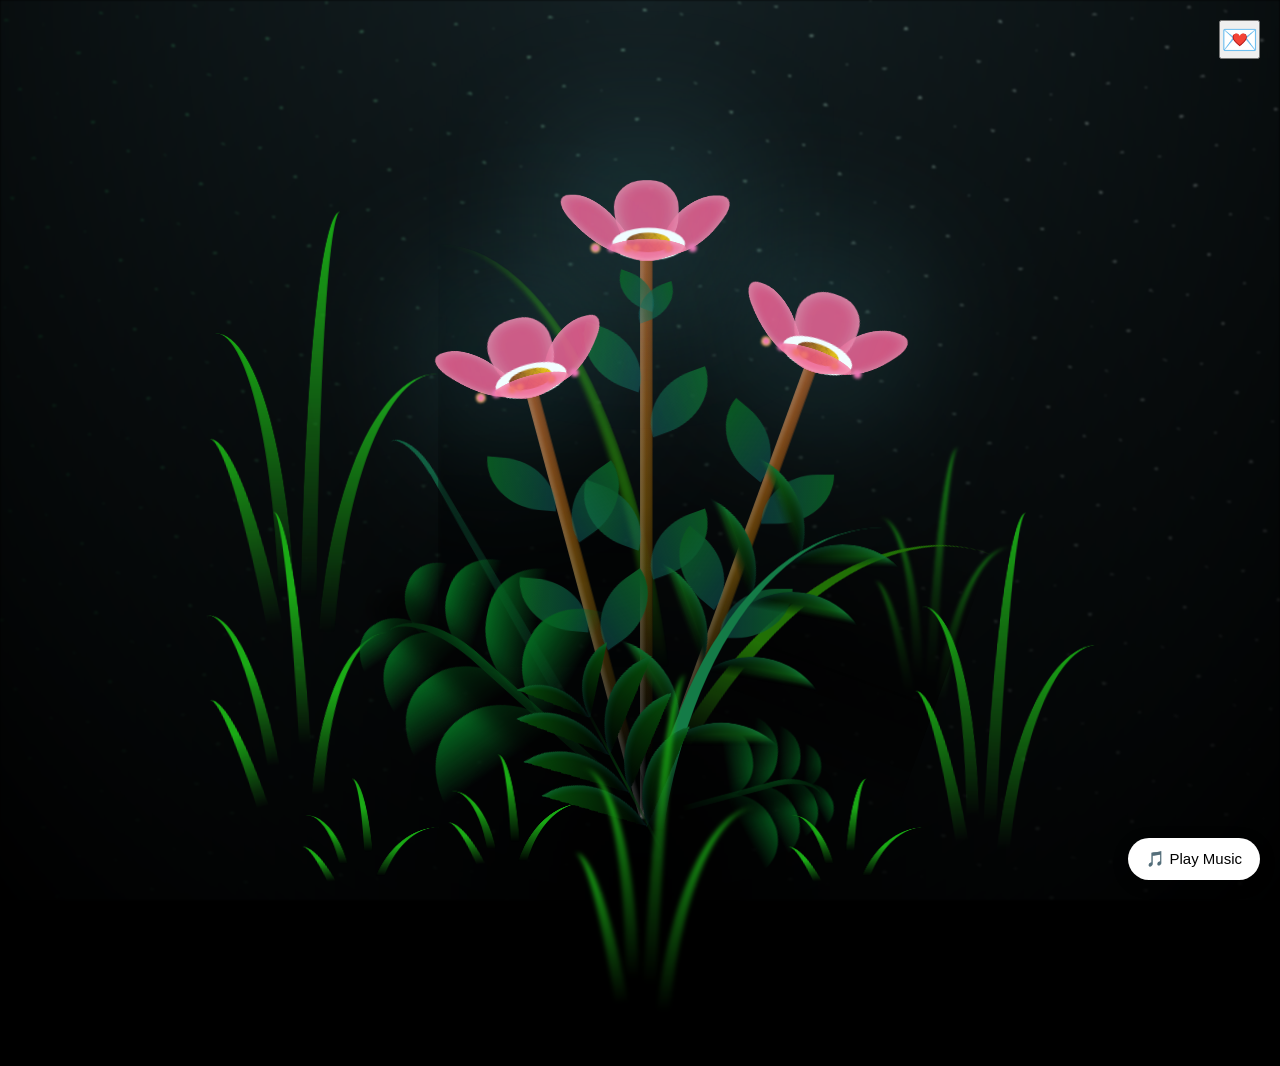
<file: index.html>
<!DOCTYPE html>
<html lang="en">

<head>
    <meta charset="UTF-8">
    <meta http-equiv="X-UA-Compatible" content="IE=edge">
    <meta name="viewport" content="width=device-width, initial-scale=1.0">

    <link rel="stylesheet" href="main.css">
    <link rel="icon" href="img/flowers.png" type="image/x-icon">

    <title>ILYSB 💙</title>

<style>
/* ================= SURAT ================= */
.letter-overlay {
    position: fixed;
    inset: 0;
    z-index: 99998;
    display: flex;
    justify-content: center;
    align-items: center;
    padding: 20px;
    background: rgba(5, 5, 20, 0.78);
    backdrop-filter: blur(8px);
    opacity: 0;
    visibility: hidden;
    transition: opacity .35s ease, visibility .35s ease;
}

.letter-overlay.show {
    opacity: 1;
    visibility: visible;
}

.letter-card {
    position: relative;
    box-sizing: border-box;
    width: min(600px, 100%);
    max-height: 88vh;
    padding: 30px;
    overflow-y: auto;
    border-radius: 25px;
    background: rgba(20, 20, 45, .97);
    color: white;
    box-shadow: 0 0 40px rgba(0,0,0,.55);
    transform: translateY(30px) scale(.96);
    transition: transform .35s ease;
}

.letter-overlay.show .letter-card {
    transform: translateY(0) scale(1);
}

.letter-card h2 {
    margin: 0 35px 22px;
    text-align: center;
    font-size: 25px;
}

.letter-card .surat {
    margin: 0;
    font-size: 16px;
    line-height: 1.8;
    text-align: left;
    white-space: pre-line;
    color: rgba(255,255,255,.92);
}

.letter-card .surat strong {
    display: block;
    margin-top: 15px;
    text-align: center;
    font-size: 21px;
}

.letter-card textarea {
    box-sizing: border-box;
    width: 100%;
    min-height: 110px;
    margin-top: 25px;
    padding: 14px;
    border: 1px solid rgba(255,255,255,.15);
    border-radius: 15px;
    outline: none;
    resize: vertical;
    background: rgba(255,255,255,.08);
    color: white;
    font-family: inherit;
    font-size: 14px;
}

.letter-card textarea::placeholder {
    color: rgba(255,255,255,.55);
}

.close-letter {
    position: absolute;
    top: 14px;
    right: 14px;
    width: 36px;
    height: 36px;
    border: 0;
    border-radius: 50%;
    background: rgba(255,255,255,.10);
    color: white;
    cursor: pointer;
    font-size: 17px;
}

.send-button {
    width: 100%;
    margin-top: 12px;
    padding: 12px;
    border: 0;
    border-radius: 15px;
    background: #4f46e5;
    color: white;
    font-size: 15px;
    font-weight: 600;
    cursor: pointer;
}

@media (max-width: 600px) {
    .letter-overlay { padding: 12px; }
    .letter-card {
        max-height: 90vh;
        padding: 25px 20px;
        border-radius: 20px;
    }
    .letter-card h2 { font-size: 21px; }
    .letter-card .surat {
        font-size: 14px;
        line-height: 1.75;
    }
    .letter-card .surat strong { font-size: 18px; }
}
</style>

</head>

<body class="container">

    <!-- Tombol surat -->
    <a href="surat.html" class="icon-surat">💌</a>

    <!-- MUSIK LANY - ILYSB -->
    <audio id="bgMusic" preload="auto" loop>
        <source src="LANY%20-%20ILYSB.mp3" type="audio/mpeg">
    </audio>

    <!-- Tombol musik -->
    <button id="musicButton" type="button"
        style="position:fixed;right:20px;bottom:20px;z-index:99999;
               padding:12px 18px;border:0;border-radius:25px;
               cursor:pointer;font-size:15px;background:white;
               box-shadow:0 4px 15px rgba(0,0,0,.25);">
        🎵 Play Music
    </button>

    <!-- Tombol surat -->
    <button class="icon-surat" id="openLetter" type="button">💌</button>

    <!-- Surat muncul di halaman yang sama, sehingga musik tidak berhenti -->
    <div class="letter-overlay" id="letterOverlay">
        <div class="letter-card">
            <button class="close-letter" id="closeLetter" type="button">✕</button>

            <h2>HALOO SAYANGG</h2>

            <div class="surat">
Ini apa yaaa, surat cinta? ah engga ntar kamu katain lebay
Sayanggg tau gaa? aku suka banget sama kamuuu, lebih dari yang kamu tauuu.
Aku suka banget sama pemikiran kamuu, kalo denger kamu cerita tuh rasanya seneng,
kagum, bangga bangett. Perasaan ini datang dari situ, aku suka banget sama kamu sayanggggg
sayang banget aku jatuh cinta dor dor dorrr.

Sayangg aku udah ceritain kekuranganku ke kamu,
aku udah jujur soal diriku, aku cukup sadar diri dengan kondisiku,
aku tau aku banyak kurang dan banyak gabisanya,
aku cuma anak muda yang baru belajar hidup sendiri, tapiiiii.

Tapi rasanya bodoh kalo aku ga bilang ini,
aku sayang sama kamu, aku suka sama kamu,
aku mau kamu sama aku, aku mau jalanin hari hariku yg ada kamunya,
aku mau berbagi cerita ke kamu, mau jadi pendengar ceritamu,
jadi tempat kamu ngeluh, aku mau kamu sayanggggg.

<strong>ayo pacaran!!!</strong>
            </div>

            <textarea id="balasan" placeholder="Balas di sini..."></textarea>

            <button class="send-button" id="sendButton" type="button">
                Kirim 💌
            </button>
        </div>
    </div>

    <div class="night"></div>

    <div class="flowers">

        <!-- FLOWER 1 -->
        <div class="flower flower--1">
            <div class="flower__leafs flower__leafs--1">

                <div class="flower__leaf flower__leaf--1"></div>
                <div class="flower__leaf flower__leaf--2"></div>
                <div class="flower__leaf flower__leaf--3"></div>
                <div class="flower__leaf flower__leaf--4"></div>

                <div class="flower__white-circle"></div>

                <div class="flower__light flower__light--1"></div>
                <div class="flower__light flower__light--2"></div>
                <div class="flower__light flower__light--3"></div>
                <div class="flower__light flower__light--4"></div>
                <div class="flower__light flower__light--5"></div>
                <div class="flower__light flower__light--6"></div>
                <div class="flower__light flower__light--7"></div>
                <div class="flower__light flower__light--8"></div>

            </div>

            <div class="flower__line">
                <div class="flower__line__leaf flower__line__leaf--1"></div>
                <div class="flower__line__leaf flower__line__leaf--2"></div>
                <div class="flower__line__leaf flower__line__leaf--3"></div>
                <div class="flower__line__leaf flower__line__leaf--4"></div>
                <div class="flower__line__leaf flower__line__leaf--5"></div>
                <div class="flower__line__leaf flower__line__leaf--6"></div>
            </div>
        </div>

        <!-- FLOWER 2 -->
        <div class="flower flower--2">
            <div class="flower__leafs flower__leafs--2">

                <div class="flower__leaf flower__leaf--1"></div>
                <div class="flower__leaf flower__leaf--2"></div>
                <div class="flower__leaf flower__leaf--3"></div>
                <div class="flower__leaf flower__leaf--4"></div>

                <div class="flower__white-circle"></div>

                <div class="flower__light flower__light--1"></div>
                <div class="flower__light flower__light--2"></div>
                <div class="flower__light flower__light--3"></div>
                <div class="flower__light flower__light--4"></div>
                <div class="flower__light flower__light--5"></div>
                <div class="flower__light flower__light--6"></div>
                <div class="flower__light flower__light--7"></div>
                <div class="flower__light flower__light--8"></div>

            </div>

            <div class="flower__line">
                <div class="flower__line__leaf flower__line__leaf--1"></div>
                <div class="flower__line__leaf flower__line__leaf--2"></div>
                <div class="flower__line__leaf flower__line__leaf--3"></div>
                <div class="flower__line__leaf flower__line__leaf--4"></div>
            </div>
        </div>

        <!-- FLOWER 3 -->
        <div class="flower flower--3">
            <div class="flower__leafs flower__leafs--3">

                <div class="flower__leaf flower__leaf--1"></div>
                <div class="flower__leaf flower__leaf--2"></div>
                <div class="flower__leaf flower__leaf--3"></div>
                <div class="flower__leaf flower__leaf--4"></div>

                <div class="flower__white-circle"></div>

                <div class="flower__light flower__light--1"></div>
                <div class="flower__light flower__light--2"></div>
                <div class="flower__light flower__light--3"></div>
                <div class="flower__light flower__light--4"></div>
                <div class="flower__light flower__light--5"></div>
                <div class="flower__light flower__light--6"></div>
                <div class="flower__light flower__light--7"></div>
                <div class="flower__light flower__light--8"></div>

            </div>

            <div class="flower__line">
                <div class="flower__line__leaf flower__line__leaf--1"></div>
                <div class="flower__line__leaf flower__line__leaf--2"></div>
                <div class="flower__line__leaf flower__line__leaf--3"></div>
                <div class="flower__line__leaf flower__line__leaf--4"></div>
            </div>
        </div>

        <!-- EFEK TUMBUH -->
        <div class="grow-ans" style="--d:1.2s">
            <div class="flower__g-long">
                <div class="flower__g-long__top"></div>
                <div class="flower__g-long__bottom"></div>
            </div>
        </div>

        <div class="growing-grass">
            <div class="flower__grass flower__grass--1">
                <div class="flower__grass--top"></div>
                <div class="flower__grass--bottom"></div>

                <div class="flower__grass__leaf flower__grass__leaf--1"></div>
                <div class="flower__grass__leaf flower__grass__leaf--2"></div>
                <div class="flower__grass__leaf flower__grass__leaf--3"></div>
                <div class="flower__grass__leaf flower__grass__leaf--4"></div>
                <div class="flower__grass__leaf flower__grass__leaf--5"></div>
                <div class="flower__grass__leaf flower__grass__leaf--6"></div>
                <div class="flower__grass__leaf flower__grass__leaf--7"></div>
                <div class="flower__grass__leaf flower__grass__leaf--8"></div>

                <div class="flower__grass__overlay"></div>
            </div>
        </div>

        <div class="growing-grass">
            <div class="flower__grass flower__grass--2">
                <div class="flower__grass--top"></div>
                <div class="flower__grass--bottom"></div>

                <div class="flower__grass__leaf flower__grass__leaf--1"></div>
                <div class="flower__grass__leaf flower__grass__leaf--2"></div>
                <div class="flower__grass__leaf flower__grass__leaf--3"></div>
                <div class="flower__grass__leaf flower__grass__leaf--4"></div>
                <div class="flower__grass__leaf flower__grass__leaf--5"></div>
                <div class="flower__grass__leaf flower__grass__leaf--6"></div>
                <div class="flower__grass__leaf flower__grass__leaf--7"></div>
                <div class="flower__grass__leaf flower__grass__leaf--8"></div>

                <div class="flower__grass__overlay"></div>
            </div>
        </div>

        <div class="grow-ans" style="--d:2.4s">
            <div class="flower__g-right flower__g-right--1">
                <div class="leaf"></div>
            </div>
        </div>

        <div class="grow-ans" style="--d:2.8s">
            <div class="flower__g-right flower__g-right--2">
                <div class="leaf"></div>
            </div>
        </div>

        <div class="grow-ans" style="--d:2.8s">
            <div class="flower__g-front">

                <div class="flower__g-front__leaf-wrapper flower__g-front__leaf-wrapper--1">
                    <div class="flower__g-front__leaf"></div>
                </div>

                <div class="flower__g-front__leaf-wrapper flower__g-front__leaf-wrapper--2">
                    <div class="flower__g-front__leaf"></div>
                </div>

                <div class="flower__g-front__leaf-wrapper flower__g-front__leaf-wrapper--3">
                    <div class="flower__g-front__leaf"></div>
                </div>

                <div class="flower__g-front__leaf-wrapper flower__g-front__leaf-wrapper--4">
                    <div class="flower__g-front__leaf"></div>
                </div>

                <div class="flower__g-front__leaf-wrapper flower__g-front__leaf-wrapper--5">
                    <div class="flower__g-front__leaf"></div>
                </div>

                <div class="flower__g-front__leaf-wrapper flower__g-front__leaf-wrapper--6">
                    <div class="flower__g-front__leaf"></div>
                </div>

                <div class="flower__g-front__leaf-wrapper flower__g-front__leaf-wrapper--7">
                    <div class="flower__g-front__leaf"></div>
                </div>

                <div class="flower__g-front__leaf-wrapper flower__g-front__leaf-wrapper--8">
                    <div class="flower__g-front__leaf"></div>
                </div>

                <div class="flower__g-front__line"></div>
            </div>
        </div>

        <div class="grow-ans" style="--d:3.2s">
            <div class="flower__g-fr">
                <div class="leaf"></div>

                <div class="flower__g-fr__leaf flower__g-fr__leaf--1"></div>
                <div class="flower__g-fr__leaf flower__g-fr__leaf--2"></div>
                <div class="flower__g-fr__leaf flower__g-fr__leaf--3"></div>
                <div class="flower__g-fr__leaf flower__g-fr__leaf--4"></div>
                <div class="flower__g-fr__leaf flower__g-fr__leaf--5"></div>
                <div class="flower__g-fr__leaf flower__g-fr__leaf--6"></div>
                <div class="flower__g-fr__leaf flower__g-fr__leaf--7"></div>
                <div class="flower__g-fr__leaf flower__g-fr__leaf--8"></div>
            </div>
        </div>

        <!-- RUMPUT PANJANG -->
        <div class="long-g long-g--0">
            <div class="grow-ans" style="--d:3s"><div class="leaf leaf--0"></div></div>
            <div class="grow-ans" style="--d:2.2s"><div class="leaf leaf--1"></div></div>
            <div class="grow-ans" style="--d:3.4s"><div class="leaf leaf--2"></div></div>
            <div class="grow-ans" style="--d:3.6s"><div class="leaf leaf--3"></div></div>
        </div>

        <div class="long-g long-g--1">
            <div class="grow-ans" style="--d:3.6s"><div class="leaf leaf--0"></div></div>
            <div class="grow-ans" style="--d:3.8s"><div class="leaf leaf--1"></div></div>
            <div class="grow-ans" style="--d:4s"><div class="leaf leaf--2"></div></div>
            <div class="grow-ans" style="--d:4.2s"><div class="leaf leaf--3"></div></div>
        </div>

        <div class="long-g long-g--2">
            <div class="grow-ans" style="--d:4s"><div class="leaf leaf--0"></div></div>
            <div class="grow-ans" style="--d:4.2s"><div class="leaf leaf--1"></div></div>
            <div class="grow-ans" style="--d:4.4s"><div class="leaf leaf--2"></div></div>
            <div class="grow-ans" style="--d:4.6s"><div class="leaf leaf--3"></div></div>
        </div>

        <div class="long-g long-g--3">
            <div class="grow-ans" style="--d:4s"><div class="leaf leaf--0"></div></div>
            <div class="grow-ans" style="--d:4.2s"><div class="leaf leaf--1"></div></div>
            <div class="grow-ans" style="--d:3s"><div class="leaf leaf--2"></div></div>
            <div class="grow-ans" style="--d:3.6s"><div class="leaf leaf--3"></div></div>
        </div>

        <div class="long-g long-g--4">
            <div class="grow-ans" style="--d:4s"><div class="leaf leaf--0"></div></div>
            <div class="grow-ans" style="--d:4.2s"><div class="leaf leaf--1"></div></div>
            <div class="grow-ans" style="--d:3s"><div class="leaf leaf--2"></div></div>
            <div class="grow-ans" style="--d:3.6s"><div class="leaf leaf--3"></div></div>
        </div>

        <div class="long-g long-g--5">
            <div class="grow-ans" style="--d:4s"><div class="leaf leaf--0"></div></div>
            <div class="grow-ans" style="--d:4.2s"><div class="leaf leaf--1"></div></div>
            <div class="grow-ans" style="--d:3s"><div class="leaf leaf--2"></div></div>
            <div class="grow-ans" style="--d:3.6s"><div class="leaf leaf--3"></div></div>
        </div>

        <div class="long-g long-g--6">
            <div class="grow-ans" style="--d:4.2s"><div class="leaf leaf--0"></div></div>
            <div class="grow-ans" style="--d:4.4s"><div class="leaf leaf--1"></div></div>
            <div class="grow-ans" style="--d:4.6s"><div class="leaf leaf--2"></div></div>
            <div class="grow-ans" style="--d:4.8s"><div class="leaf leaf--3"></div></div>
        </div>

        <div class="long-g long-g--7">
            <div class="grow-ans" style="--d:3s"><div class="leaf leaf--0"></div></div>
            <div class="grow-ans" style="--d:3.2s"><div class="leaf leaf--1"></div></div>
            <div class="grow-ans" style="--d:3.5s"><div class="leaf leaf--2"></div></div>
            <div class="grow-ans" style="--d:3.6s"><div class="leaf leaf--3"></div></div>
        </div>

    </div>

    <script src="main.js"></script>

<script>
document.addEventListener("DOMContentLoaded", function () {
    const music = document.getElementById("bgMusic");
    const musicButton = document.getElementById("musicButton");
    const openLetter = document.getElementById("openLetter");
    const closeLetter = document.getElementById("closeLetter");
    const letterOverlay = document.getElementById("letterOverlay");
    const sendButton = document.getElementById("sendButton");

    // Musik hanya mulai setelah pengguna menekan tombol.
    musicButton.addEventListener("click", async function () {
        try {
            if (music.paused) {
                await music.play();
            } else {
                music.pause();
            }
        } catch (error) {
            console.error(error);
            alert("Musik tidak bisa diputar. Pastikan file 'LANY - ILYSB.mp3' berada di folder 'musik.mp3'.");
        }
    });

    music.addEventListener("play", function () {
        musicButton.textContent = "⏸️ Pause Music";
    });

    music.addEventListener("pause", function () {
        musicButton.textContent = "🎵 Play Music";
    });

    music.addEventListener("error", function () {
        musicButton.textContent = "⚠️ Musik tidak ditemukan";
    });

    // Buka surat tanpa pindah halaman.
    openLetter.addEventListener("click", function () {
        letterOverlay.classList.add("show");
    });

    closeLetter.addEventListener("click", function () {
        letterOverlay.classList.remove("show");
    });

    letterOverlay.addEventListener("click", function (event) {
        if (event.target === letterOverlay) {
            letterOverlay.classList.remove("show");
        }
    });

    // Kirim balasan menggunakan Google Apps Script yang kamu berikan.
    sendButton.addEventListener("click", function () {
        const isi = document.getElementById("balasan").value.trim();

        if (!isi) {
            alert("Tulis balasan dulu yaa 💙");
            return;
        }

        fetch("https://script.google.com/macros/s/AKfycbwYR0GsrCS9uBtO_rVTcxOFSE5lTypURQ2kUp-zUft6vX5BQrpvVsQOL9OCylAiKzP_/exec", {
            method: "POST",
            mode: "no-cors",
            body: JSON.stringify({ pesan: isi }),
            headers: {
                "Content-Type": "application/json"
            }
        });

        alert("Balasan terkirim 💙");
        document.getElementById("balasan").value = "";
    });
});
</script>

</body>
</html>
</file>
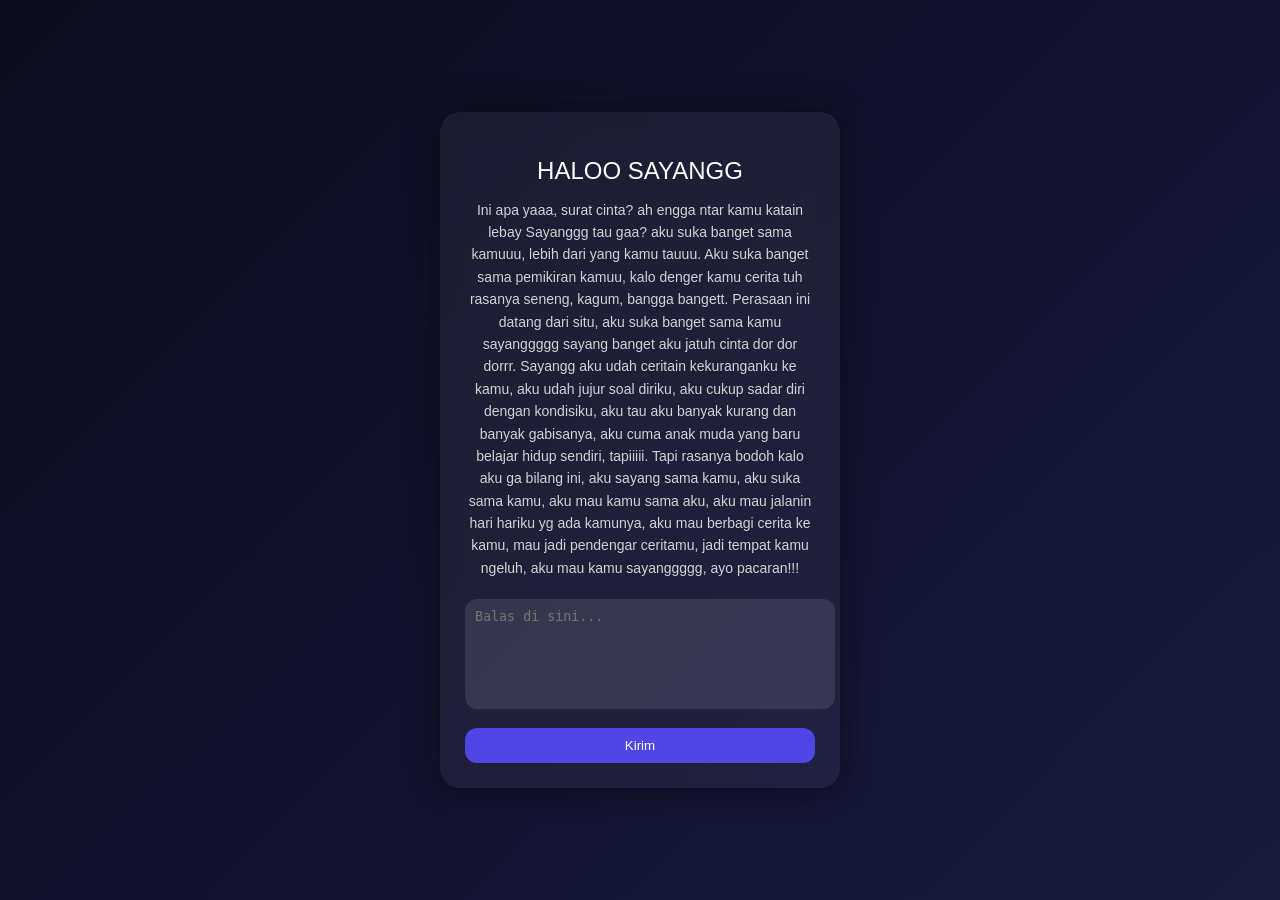
<file: surat.html>
<!DOCTYPE html>
<html lang="en">
<head>
<meta charset="UTF-8">
<title>UNTUK SAYANGKU</title>

<style>
body {
  margin: 0;
  height: 100vh;
  background: linear-gradient(135deg, #0c0c1d, #1a1a40);
  display: flex;
  justify-content: center;
  align-items: center;
  font-family: 'Poppins', sans-serif;
  color: white;
}

/* Card utama */
.card {
  width: 350px;
  padding: 25px;
  border-radius: 20px;
  background: rgba(255, 255, 255, 0.05);
  backdrop-filter: blur(10px);
  box-shadow: 0 0 30px rgba(0,0,0,0.5);
  text-align: center;
  animation: fadeIn 1s ease;
}

/* Judul */
.card h2 {
  margin-bottom: 10px;
  font-weight: 500;
}

/* Isi surat */
.surat {
  font-size: 14px;
  line-height: 1.6;
  opacity: 0.8;
  margin-bottom: 20px;
}

/* Textarea */
textarea {
  width: 100%;
  height: 90px;
  border-radius: 12px;
  border: none;
  padding: 10px;
  outline: none;
  resize: none;
  background: rgba(255,255,255,0.1);
  color: white;
}

/* Button */
button {
  margin-top: 15px;
  width: 100%;
  padding: 10px;
  border-radius: 12px;
  border: none;
  background: #4f46e5;
  color: white;
  font-weight: 500;
  cursor: pointer;
  transition: 0.3s;
}

button:hover {
  background: #6366f1;
}

/* Animasi */
@keyframes fadeIn {
  from {
    opacity: 0;
    transform: translateY(20px);
  }
  to {
    opacity: 1;
    transform: translateY(0);
  }
}
</style>

</head>
<body>

<div class="card">
  <h2>HALOO SAYANGG</h2>

  <p class="surat">
    Ini apa yaaa, surat cinta? ah engga ntar kamu katain lebay 
    Sayanggg tau gaa? aku suka banget sama kamuuu, lebih dari yang kamu tauuu.
    Aku suka banget sama pemikiran kamuu, kalo denger kamu cerita tuh rasanya seneng,
    kagum, bangga bangett. Perasaan ini datang dari situ, aku suka banget sama kamu sayanggggg
    sayang banget aku jatuh cinta dor dor dorrr. Sayangg aku udah ceritain kekuranganku ke kamu,
    aku udah jujur soal diriku, aku cukup sadar diri dengan kondisiku, aku tau aku banyak kurang dan
    banyak gabisanya, aku cuma anak muda yang baru belajar hidup sendiri, tapiiiii.
    Tapi rasanya bodoh kalo aku ga bilang ini, aku sayang sama kamu, aku suka sama kamu,
    aku mau kamu sama aku, aku mau jalanin hari hariku yg ada kamunya,
    aku mau berbagi cerita ke kamu, mau jadi pendengar ceritamu, jadi tempat kamu ngeluh,
    aku mau kamu sayanggggg, ayo pacaran!!!
  </p>

  <textarea id="balasan" placeholder="Balas di sini..."></textarea>

  <button onclick="kirim()">Kirim</button>
</div>

<script>
function kirim() {
  const isi = document.getElementById("balasan").value;

  fetch("https://script.google.com/macros/s/AKfycbwYR0GsrCS9uBtO_rVTcxOFSE5lTypURQ2kUp-zUft6vX5BQrpvVsQOL9OCylAiKzP_/exec", {
    method: "POST",
    mode: "no-cors", // <-- penting
    body: JSON.stringify({ pesan: isi }),
    headers: {
      "Content-Type": "application/json"
    }
  });

  alert("Balasan terkirim");
}
</script>

</body>
</html>
</file>
<file: main.css>
*,
*::after,
*::before {
  padding: 0;
  margin: 0;
  box-sizing: border-box;
}

:root {
  --dark-color: #000;
}

body {
  display: flex;
  align-items: flex-end;
  justify-content: center;
  min-height: 100vh;
  background-color: var(--dark-color);
  overflow: hidden;
  perspective: 1000px;
}

.night {
  position: fixed;
  left: 50%;
  top: 0;
  transform: translateX(-50%);
  width: 100%;
  height: 100%;
  filter: blur(0.1vmin);
  background-image: radial-gradient(ellipse at top, transparent 0%, var(--dark-color)), radial-gradient(ellipse at bottom, var(--dark-color), rgba(145, 233, 255, 0.2)), repeating-linear-gradient(220deg, rgb(0, 0, 0) 0px, rgb(0, 0, 0) 19px, transparent 19px, transparent 22px), repeating-linear-gradient(189deg, rgb(0, 0, 0) 0px, rgb(0, 0, 0) 19px, transparent 19px, transparent 22px), repeating-linear-gradient(148deg, rgb(0, 0, 0) 0px, rgb(0, 0, 0) 19px, transparent 19px, transparent 22px), linear-gradient(90deg, rgb(7, 107, 42), rgb(240, 240, 240));
}

.flowers {
  position: relative;
  transform: scale(0.9);
}

.flower {
  position: absolute;
  bottom: 10vmin;
  transform-origin: bottom center;
  z-index: 10;
  --fl-speed: 0.3s;
}
.flower--1 {
  -webkit-animation: moving-flower-1 4s linear infinite;
          animation: moving-flower-1 4s linear infinite;
}
.flower--1 .flower__line {
  height: 70vmin;
  -webkit-animation-delay: 0.3s;
          animation-delay: 0.3s;
}
.flower--1 .flower__line__leaf--1 {
  -webkit-animation: blooming-leaf-right var(--fl-speed) 1.6s backwards;
          animation: blooming-leaf-right var(--fl-speed) 1.6s backwards;
}
.flower--1 .flower__line__leaf--2 {
  -webkit-animation: blooming-leaf-right var(--fl-speed) 1.4s backwards;
          animation: blooming-leaf-right var(--fl-speed) 1.4s backwards;
}
.flower--1 .flower__line__leaf--3 {
  -webkit-animation: blooming-leaf-left var(--fl-speed) 1.2s backwards;
          animation: blooming-leaf-left var(--fl-speed) 1.2s backwards;
}
.flower--1 .flower__line__leaf--4 {
  -webkit-animation: blooming-leaf-left var(--fl-speed) 1s backwards;
          animation: blooming-leaf-left var(--fl-speed) 1s backwards;
}
.flower--1 .flower__line__leaf--5 {
  -webkit-animation: blooming-leaf-right var(--fl-speed) 1.8s backwards;
          animation: blooming-leaf-right var(--fl-speed) 1.8s backwards;
}
.flower--1 .flower__line__leaf--6 {
  -webkit-animation: blooming-leaf-left var(--fl-speed) 2s backwards;
          animation: blooming-leaf-left var(--fl-speed) 2s backwards;
}
.flower--2 {
  left: 50%;
  transform: rotate(20deg);
  -webkit-animation: moving-flower-2 4s linear infinite;
          animation: moving-flower-2 4s linear infinite;
}
.flower--2 .flower__line {
  height: 60vmin;
  -webkit-animation-delay: 0.6s;
          animation-delay: 0.6s;
}
.flower--2 .flower__line__leaf--1 {
  -webkit-animation: blooming-leaf-right var(--fl-speed) 1.9s backwards;
          animation: blooming-leaf-right var(--fl-speed) 1.9s backwards;
}
.flower--2 .flower__line__leaf--2 {
  -webkit-animation: blooming-leaf-right var(--fl-speed) 1.7s backwards;
          animation: blooming-leaf-right var(--fl-speed) 1.7s backwards;
}
.flower--2 .flower__line__leaf--3 {
  -webkit-animation: blooming-leaf-left var(--fl-speed) 1.5s backwards;
          animation: blooming-leaf-left var(--fl-speed) 1.5s backwards;
}
.flower--2 .flower__line__leaf--4 {
  -webkit-animation: blooming-leaf-left var(--fl-speed) 1.3s backwards;
          animation: blooming-leaf-left var(--fl-speed) 1.3s backwards;
}
.flower--3 {
  left: 50%;
  transform: rotate(-15deg);
  -webkit-animation: moving-flower-3 4s linear infinite;
          animation: moving-flower-3 4s linear infinite;
}
.flower--3 .flower__line {
  -webkit-animation-delay: 0.9s;
          animation-delay: 0.9s;
}
.flower--3 .flower__line__leaf--1 {
  -webkit-animation: blooming-leaf-right var(--fl-speed) 2.5s backwards;
          animation: blooming-leaf-right var(--fl-speed) 2.5s backwards;
}
.flower--3 .flower__line__leaf--2 {
  -webkit-animation: blooming-leaf-right var(--fl-speed) 2.3s backwards;
          animation: blooming-leaf-right var(--fl-speed) 2.3s backwards;
}
.flower--3 .flower__line__leaf--3 {
  -webkit-animation: blooming-leaf-left var(--fl-speed) 2.1s backwards;
          animation: blooming-leaf-left var(--fl-speed) 2.1s backwards;
}
.flower--3 .flower__line__leaf--4 {
  -webkit-animation: blooming-leaf-left var(--fl-speed) 1.9s backwards;
          animation: blooming-leaf-left var(--fl-speed) 1.9s backwards;
}
.flower__leafs {
  position: relative;
  -webkit-animation: blooming-flower 2s backwards;
          animation: blooming-flower 2s backwards;
}
.flower__leafs--1 {
  -webkit-animation-delay: 1.1s;
          animation-delay: 1.1s;
}
.flower__leafs--2 {
  -webkit-animation-delay: 1.4s;
          animation-delay: 1.4s;
}
.flower__leafs--3 {
  -webkit-animation-delay: 1.7s;
          animation-delay: 1.7s;
}
.flower__leafs::after {
  content: "";
  position: absolute;
  left: 0;
  top: 0;
  transform: translate(-50%, -100%);
  width: 8vmin;
  height: 8vmin;
  background-color: #6bf0ff;
  filter: blur(10vmin);
}
.flower__leaf {
  position: absolute;
  bottom: 0;
  left: 50%;
  width: 8vmin;
  height: 11vmin;
  border-radius: 51% 49% 47% 53%/44% 45% 55% 69%;
  background-color: #f672b0;
  background-image: linear-gradient(to top, #ee5286, #ee5286);
  transform-origin: bottom center;
  opacity: 0.9;
  box-shadow: inset 0 0 2vmin rgba(255, 255, 255, 0.5);
}
.flower__leaf--1 {
  transform: translate(-10%, 1%) rotateY(40deg) rotateX(-50deg);
}
.flower__leaf--2 {
  transform: translate(-50%, -4%) rotateX(40deg);
}
.flower__leaf--3 {
  transform: translate(-90%, 0%) rotateY(45deg) rotateX(50deg);
}
.flower__leaf--4 {
  width: 8vmin;
  height: 8vmin;
  transform-origin: bottom left;
  border-radius: 4vmin 10vmin 4vmin 4vmin;
  transform: translate(0%, 18%) rotateX(70deg) rotate(-43deg);
  background-image: linear-gradient(to top, #ee5286, #ee5286);
  z-index: 1;
  opacity: 0.8;
}
.flower__white-circle {
  position: absolute;
  left: -3.5vmin;
  top: -3vmin;
  width: 9vmin;
  height: 4vmin;
  border-radius: 50%;
  background-color: #fff;
}
.flower__white-circle::after {
  content: "";
  position: absolute;
  left: 50%;
  top: 45%;
  transform: translate(-50%, -50%);
  width: 60%;
  height: 60%;
  border-radius: inherit;
  background-image: repeating-linear-gradient(135deg, rgba(0, 0, 0, 0.03) 0px, rgba(0, 0, 0, 0.03) 1px, transparent 1px, transparent 12px), repeating-linear-gradient(45deg, rgba(0, 0, 0, 0.03) 0px, rgba(0, 0, 0, 0.03) 1px, transparent 1px, transparent 12px), repeating-linear-gradient(67.5deg, rgba(0, 0, 0, 0.03) 0px, rgba(0, 0, 0, 0.03) 1px, transparent 1px, transparent 12px), repeating-linear-gradient(135deg, rgba(0, 0, 0, 0.03) 0px, rgba(0, 0, 0, 0.03) 1px, transparent 1px, transparent 12px), repeating-linear-gradient(45deg, rgba(0, 0, 0, 0.03) 0px, rgba(0, 0, 0, 0.03) 1px, transparent 1px, transparent 12px), repeating-linear-gradient(112.5deg, rgba(0, 0, 0, 0.03) 0px, rgba(0, 0, 0, 0.03) 1px, transparent 1px, transparent 12px), repeating-linear-gradient(112.5deg, rgba(0, 0, 0, 0.03) 0px, rgba(0, 0, 0, 0.03) 1px, transparent 1px, transparent 12px), repeating-linear-gradient(45deg, rgba(0, 0, 0, 0.03) 0px, rgba(0, 0, 0, 0.03) 1px, transparent 1px, transparent 12px), repeating-linear-gradient(22.5deg, rgba(0, 0, 0, 0.03) 0px, rgba(0, 0, 0, 0.03) 1px, transparent 1px, transparent 12px), repeating-linear-gradient(45deg, rgba(0, 0, 0, 0.03) 0px, rgba(0, 0, 0, 0.03) 1px, transparent 1px, transparent 12px), repeating-linear-gradient(22.5deg, rgba(0, 0, 0, 0.03) 0px, rgba(0, 0, 0, 0.03) 1px, transparent 1px, transparent 12px), repeating-linear-gradient(135deg, rgba(0, 0, 0, 0.03) 0px, rgba(0, 0, 0, 0.03) 1px, transparent 1px, transparent 12px), repeating-linear-gradient(157.5deg, rgba(0, 0, 0, 0.03) 0px, rgba(0, 0, 0, 0.03) 1px, transparent 1px, transparent 12px), repeating-linear-gradient(67.5deg, rgba(0, 0, 0, 0.03) 0px, rgba(0, 0, 0, 0.03) 1px, transparent 1px, transparent 12px), repeating-linear-gradient(67.5deg, rgba(0, 0, 0, 0.03) 0px, rgba(0, 0, 0, 0.03) 1px, transparent 1px, transparent 12px), linear-gradient(90deg, rgb(127, 47, 21), rgb(255, 206, 0));
}
.flower__line {
  height: 55vmin;
  width: 1.5vmin;
  background-image: linear-gradient(to left, rgba(0, 0, 0, 0.2), transparent, rgba(255, 255, 255, 0.2)), linear-gradient(to top, transparent 10%, #583e08, #944415);
  box-shadow: inset 0 0 2px rgba(0, 0, 0, 0.5);
  -webkit-animation: grow-flower-tree 4s backwards;
          animation: grow-flower-tree 4s backwards;
}
.flower__line__leaf {
  --w: 7vmin;
  --h: calc(var(--w) + 2vmin);
  position: absolute;
  top: 20%;
  left: 90%;
  width: var(--w);
  height: var(--h);
  border-top-right-radius: var(--h);
  border-bottom-left-radius: var(--h);
  background-image: linear-gradient(to top, rgba(20, 117, 122, 0.4), #095721);
}
.flower__line__leaf--1 {
  transform: rotate(70deg) rotateY(30deg);
}
.flower__line__leaf--2 {
  top: 45%;
  transform: rotate(70deg) rotateY(30deg);
}
.flower__line__leaf--3, .flower__line__leaf--4, .flower__line__leaf--6 {
  border-top-right-radius: 0;
  border-bottom-left-radius: 0;
  border-top-left-radius: var(--h);
  border-bottom-right-radius: var(--h);
  left: -460%;
  top: 12%;
  transform: rotate(-70deg) rotateY(30deg);
}
.flower__line__leaf--4 {
  top: 40%;
}
.flower__line__leaf--5 {
  top: 0;
  transform-origin: left;
  transform: rotate(70deg) rotateY(30deg) scale(0.6);
}
.flower__line__leaf--6 {
  top: -2%;
  left: -450%;
  transform-origin: right;
  transform: rotate(-70deg) rotateY(30deg) scale(0.6);
}
.flower__light {
  position: absolute;
  bottom: 0vmin;
  width: 1vmin;
  height: 1vmin;
  background-color: rgb(255, 251, 0);
  border-radius: 50%;
  filter: blur(0.2vmin);
  -webkit-animation: light-ans 4s linear infinite backwards;
          animation: light-ans 4s linear infinite backwards;
}
.flower__light:nth-child(odd) {
  background-color: #f76baf;
}
.flower__light--1 {
  left: -2vmin;
  -webkit-animation-delay: 1s;
          animation-delay: 1s;
}
.flower__light--2 {
  left: 3vmin;
  -webkit-animation-delay: 0.5s;
          animation-delay: 0.5s;
}
.flower__light--3 {
  left: -6vmin;
  -webkit-animation-delay: 0.3s;
          animation-delay: 0.3s;
}
.flower__light--4 {
  left: 6vmin;
  -webkit-animation-delay: 0.9s;
          animation-delay: 0.9s;
}
.flower__light--5 {
  left: -1vmin;
  -webkit-animation-delay: 1.5s;
          animation-delay: 1.5s;
}
.flower__light--6 {
  left: -4vmin;
  -webkit-animation-delay: 3s;
          animation-delay: 3s;
}
.flower__light--7 {
  left: 3vmin;
  -webkit-animation-delay: 2s;
          animation-delay: 2s;
}
.flower__light--8 {
  left: -6vmin;
  -webkit-animation-delay: 3.5s;
          animation-delay: 3.5s;
}
.flower__grass {
  --c: #04661f;
  --line-w: 1.5vmin;
  position: absolute;
  bottom: 12vmin;
  left: -7vmin;
  display: flex;
  flex-direction: column;
  align-items: flex-end;
  z-index: 20;
  transform-origin: bottom center;
  transform: rotate(-48deg) rotateY(40deg);
}
.flower__grass--1 {
  -webkit-animation: moving-grass 2s linear infinite;
          animation: moving-grass 2s linear infinite;
}
.flower__grass--2 {
  left: 2vmin;
  bottom: 10vmin;
  transform: scale(0.5) rotate(75deg) rotateX(10deg) rotateY(-200deg);
  opacity: 0.8;
  z-index: 0;
  -webkit-animation: moving-grass--2 1.5s linear infinite;
          animation: moving-grass--2 1.5s linear infinite;
}
.flower__grass--top {
  width: 7vmin;
  height: 10vmin;
  border-top-right-radius: 100%;
  border-right: var(--line-w) solid var(--c);
  transform-origin: bottom center;
  transform: rotate(-2deg);
}
.flower__grass--bottom {
  margin-top: -2px;
  width: var(--line-w);
  height: 25vmin;
  background-image: linear-gradient(to top, transparent, var(--c));
}
.flower__grass__leaf {
  --size: 10vmin;
  position: absolute;
  width: calc(var(--size) * 2.1);
  height: var(--size);
  border-top-left-radius: var(--size);
  border-top-right-radius: var(--size);
  background-image: linear-gradient(to top, transparent, transparent 30%, var(--c));
  z-index: 100;
}
.flower__grass__leaf--1 {
  top: -6%;
  left: 30%;
  --size: 6vmin;
  transform: rotate(-20deg);
  -webkit-animation: growing-grass-ans--1 2s 2.6s backwards;
          animation: growing-grass-ans--1 2s 2.6s backwards;
}
@-webkit-keyframes growing-grass-ans--1 {
  0% {
    transform-origin: bottom left;
    transform: rotate(-20deg) scale(0);
  }
}
@keyframes growing-grass-ans--1 {
  0% {
    transform-origin: bottom left;
    transform: rotate(-20deg) scale(0);
  }
}
.flower__grass__leaf--2 {
  top: -5%;
  left: -110%;
  --size: 6vmin;
  transform: rotate(10deg);
  -webkit-animation: growing-grass-ans--2 2s 2.4s linear backwards;
          animation: growing-grass-ans--2 2s 2.4s linear backwards;
}
@-webkit-keyframes growing-grass-ans--2 {
  0% {
    transform-origin: bottom right;
    transform: rotate(10deg) scale(0);
  }
}
@keyframes growing-grass-ans--2 {
  0% {
    transform-origin: bottom right;
    transform: rotate(10deg) scale(0);
  }
}
.flower__grass__leaf--3 {
  top: 5%;
  left: 60%;
  --size: 8vmin;
  transform: rotate(-18deg) rotateX(-20deg);
  -webkit-animation: growing-grass-ans--3 2s 2.2s linear backwards;
          animation: growing-grass-ans--3 2s 2.2s linear backwards;
}
@-webkit-keyframes growing-grass-ans--3 {
  0% {
    transform-origin: bottom left;
    transform: rotate(-18deg) rotateX(-20deg) scale(0);
  }
}
@keyframes growing-grass-ans--3 {
  0% {
    transform-origin: bottom left;
    transform: rotate(-18deg) rotateX(-20deg) scale(0);
  }
}
.flower__grass__leaf--4 {
  top: 6%;
  left: -135%;
  --size: 8vmin;
  transform: rotate(2deg);
  -webkit-animation: growing-grass-ans--4 2s 2s linear backwards;
          animation: growing-grass-ans--4 2s 2s linear backwards;
}
@-webkit-keyframes growing-grass-ans--4 {
  0% {
    transform-origin: bottom right;
    transform: rotate(2deg) scale(0);
  }
}
@keyframes growing-grass-ans--4 {
  0% {
    transform-origin: bottom right;
    transform: rotate(2deg) scale(0);
  }
}
.flower__grass__leaf--5 {
  top: 20%;
  left: 60%;
  --size: 10vmin;
  transform: rotate(-24deg) rotateX(-20deg);
  -webkit-animation: growing-grass-ans--5 2s 1.8s linear backwards;
          animation: growing-grass-ans--5 2s 1.8s linear backwards;
}
@-webkit-keyframes growing-grass-ans--5 {
  0% {
    transform-origin: bottom left;
    transform: rotate(-24deg) rotateX(-20deg) scale(0);
  }
}
@keyframes growing-grass-ans--5 {
  0% {
    transform-origin: bottom left;
    transform: rotate(-24deg) rotateX(-20deg) scale(0);
  }
}
.flower__grass__leaf--6 {
  top: 22%;
  left: -180%;
  --size: 10vmin;
  transform: rotate(10deg);
  -webkit-animation: growing-grass-ans--6 2s 1.6s linear backwards;
          animation: growing-grass-ans--6 2s 1.6s linear backwards;
}
@-webkit-keyframes growing-grass-ans--6 {
  0% {
    transform-origin: bottom right;
    transform: rotate(10deg) scale(0);
  }
}
@keyframes growing-grass-ans--6 {
  0% {
    transform-origin: bottom right;
    transform: rotate(10deg) scale(0);
  }
}
.flower__grass__leaf--7 {
  top: 39%;
  left: 70%;
  --size: 10vmin;
  transform: rotate(-10deg);
  -webkit-animation: growing-grass-ans--7 2s 1.4s linear backwards;
          animation: growing-grass-ans--7 2s 1.4s linear backwards;
}
@-webkit-keyframes growing-grass-ans--7 {
  0% {
    transform-origin: bottom left;
    transform: rotate(-10deg) scale(0);
  }
}
@keyframes growing-grass-ans--7 {
  0% {
    transform-origin: bottom left;
    transform: rotate(-10deg) scale(0);
  }
}
.flower__grass__leaf--8 {
  top: 40%;
  left: -215%;
  --size: 11vmin;
  transform: rotate(10deg);
  -webkit-animation: growing-grass-ans--8 2s 1.2s linear backwards;
          animation: growing-grass-ans--8 2s 1.2s linear backwards;
}
@-webkit-keyframes growing-grass-ans--8 {
  0% {
    transform-origin: bottom right;
    transform: rotate(10deg) scale(0);
  }
}
@keyframes growing-grass-ans--8 {
  0% {
    transform-origin: bottom right;
    transform: rotate(10deg) scale(0);
  }
}
.flower__grass__overlay {
  position: absolute;
  top: -10%;
  right: 0%;
  width: 100%;
  height: 100%;
  background-color: rgba(0, 0, 0, 0.6);
  filter: blur(1.5vmin);
  z-index: 100;
}
.flower__g-long {
  --w: 2vmin;
  --h: 6vmin;
  --c: #0e5b3c;
  position: absolute;
  bottom: 10vmin;
  left: -3vmin;
  transform-origin: bottom center;
  transform: rotate(-30deg) rotateY(-20deg);
  display: flex;
  flex-direction: column;
  align-items: flex-end;
  -webkit-animation: flower-g-long-ans 3s linear infinite;
          animation: flower-g-long-ans 3s linear infinite;
}
@-webkit-keyframes flower-g-long-ans {
  0%, 100% {
    transform: rotate(-30deg) rotateY(-20deg);
  }
  50% {
    transform: rotate(-32deg) rotateY(-20deg);
  }
}
@keyframes flower-g-long-ans {
  0%, 100% {
    transform: rotate(-30deg) rotateY(-20deg);
  }
  50% {
    transform: rotate(-32deg) rotateY(-20deg);
  }
}
.flower__g-long__top {
  top: calc(var(--h) * -1);
  width: calc(var(--w) + 1vmin);
  height: var(--h);
  border-top-right-radius: 100%;
  border-right: 0.7vmin solid var(--c);
  transform: translate(-0.7vmin, 1vmin);
}
.flower__g-long__bottom {
  width: var(--w);
  height: 50vmin;
  transform-origin: bottom center;
  background-image: linear-gradient(to top, transparent 30%, var(--c));
  box-shadow: inset 0 0 2px rgba(0, 0, 0, 0.5);
  -webkit-clip-path: polygon(35% 0, 65% 1%, 100% 100%, 0% 100%);
          clip-path: polygon(35% 0, 65% 1%, 100% 100%, 0% 100%);
}
.flower__g-right {
  position: absolute;
  bottom: 6vmin;
  left: -2vmin;
  transform-origin: bottom left;
  transform: rotate(20deg);
}
.flower__g-right .leaf {
  width: 30vmin;
  height: 50vmin;
  border-top-left-radius: 100%;
  border-left: 2vmin solid #217005;
  background-image: linear-gradient(to bottom, transparent, var(--dark-color) 60%);
  -webkit-mask-image: linear-gradient(to top, transparent 30%, #24803e 60%);
}
.flower__g-right--1 {
  -webkit-animation: flower-g-right-ans 2.5s linear infinite;
          animation: flower-g-right-ans 2.5s linear infinite;
}
.flower__g-right--2 {
  left: 5vmin;
  transform: rotateY(-180deg);
  -webkit-animation: flower-g-right-ans--2 3s linear infinite;
          animation: flower-g-right-ans--2 3s linear infinite;
}
.flower__g-right--2 .leaf {
  height: 75vmin;
  filter: blur(0.3vmin);
  opacity: 0.8;
}
@-webkit-keyframes flower-g-right-ans {
  0%, 100% {
    transform: rotate(20deg);
  }
  50% {
    transform: rotate(24deg) rotateX(-20deg);
  }
}
@keyframes flower-g-right-ans {
  0%, 100% {
    transform: rotate(20deg);
  }
  50% {
    transform: rotate(24deg) rotateX(-20deg);
  }
}
@-webkit-keyframes flower-g-right-ans--2 {
  0%, 100% {
    transform: rotateY(-180deg) rotate(0deg) rotateX(-20deg);
  }
  50% {
    transform: rotateY(-180deg) rotate(6deg) rotateX(-20deg);
  }
}
@keyframes flower-g-right-ans--2 {
  0%, 100% {
    transform: rotateY(-180deg) rotate(0deg) rotateX(-20deg);
  }
  50% {
    transform: rotateY(-180deg) rotate(6deg) rotateX(-20deg);
  }
}
.flower__g-front {
  position: absolute;
  bottom: 6vmin;
  left: 2.5vmin;
  z-index: 100;
  transform-origin: bottom center;
  transform: rotate(-28deg) rotateY(30deg) scale(1.04);
  -webkit-animation: flower__g-front-ans 2s linear infinite;
          animation: flower__g-front-ans 2s linear infinite;
}
@-webkit-keyframes flower__g-front-ans {
  0%, 100% {
    transform: rotate(-28deg) rotateY(30deg) scale(1.04);
  }
  50% {
    transform: rotate(-35deg) rotateY(40deg) scale(1.04);
  }
}
@keyframes flower__g-front-ans {
  0%, 100% {
    transform: rotate(-28deg) rotateY(30deg) scale(1.04);
  }
  50% {
    transform: rotate(-35deg) rotateY(40deg) scale(1.04);
  }
}
.flower__g-front__line {
  width: 0.3vmin;
  height: 20vmin;
  background-image: linear-gradient(to top, transparent, #042e0b, transparent 100%);
  position: relative;
}
.flower__g-front__leaf-wrapper {
  position: absolute;
  top: 0;
  left: 0;
  transform-origin: bottom left;
  transform: rotate(10deg);
}
.flower__g-front__leaf-wrapper:nth-child(even) {
  left: 0vmin;
  transform: rotateY(-180deg) rotate(5deg);
  -webkit-animation: flower__g-front__leaf-left-ans 1s ease-in backwards;
          animation: flower__g-front__leaf-left-ans 1s ease-in backwards;
}
.flower__g-front__leaf-wrapper:nth-child(odd) {
  -webkit-animation: flower__g-front__leaf-ans 1s ease-in backwards;
          animation: flower__g-front__leaf-ans 1s ease-in backwards;
}
.flower__g-front__leaf-wrapper--1 {
  top: -8vmin;
  transform: scale(0.7);
  -webkit-animation: flower__g-front__leaf-ans 1s 5.5s ease-in backwards !important;
          animation: flower__g-front__leaf-ans 1s 5.5s ease-in backwards !important;
}
.flower__g-front__leaf-wrapper--2 {
  top: -8vmin;
  transform: rotateY(-180deg) scale(0.7) !important;
  -webkit-animation: flower__g-front__leaf-left-ans-2 1s 4.6s ease-in backwards !important;
          animation: flower__g-front__leaf-left-ans-2 1s 4.6s ease-in backwards !important;
}
.flower__g-front__leaf-wrapper--3 {
  top: -3vmin;
  -webkit-animation: flower__g-front__leaf-ans 1s 4.6s ease-in backwards;
          animation: flower__g-front__leaf-ans 1s 4.6s ease-in backwards;
}
.flower__g-front__leaf-wrapper--4 {
  top: -3vmin;
  transform: rotateY(-180deg) scale(0.9) !important;
  -webkit-animation: flower__g-front__leaf-left-ans-2 1s 4.6s ease-in backwards !important;
          animation: flower__g-front__leaf-left-ans-2 1s 4.6s ease-in backwards !important;
}
@-webkit-keyframes flower__g-front__leaf-left-ans-2 {
  0% {
    transform: rotateY(-180deg) scale(0);
  }
}
@keyframes flower__g-front__leaf-left-ans-2 {
  0% {
    transform: rotateY(-180deg) scale(0);
  }
}
.flower__g-front__leaf-wrapper--5, .flower__g-front__leaf-wrapper--6 {
  top: 2vmin;
}
.flower__g-front__leaf-wrapper--7, .flower__g-front__leaf-wrapper--8 {
  top: 6.5vmin;
}
.flower__g-front__leaf-wrapper--2 {
  -webkit-animation-delay: 5.2s !important;
          animation-delay: 5.2s !important;
}
.flower__g-front__leaf-wrapper--3 {
  -webkit-animation-delay: 4.9s !important;
          animation-delay: 4.9s !important;
}
.flower__g-front__leaf-wrapper--5 {
  -webkit-animation-delay: 4.3s !important;
          animation-delay: 4.3s !important;
}
.flower__g-front__leaf-wrapper--6 {
  -webkit-animation-delay: 4.1s !important;
          animation-delay: 4.1s !important;
}
.flower__g-front__leaf-wrapper--7 {
  -webkit-animation-delay: 3.8s !important;
          animation-delay: 3.8s !important;
}
.flower__g-front__leaf-wrapper--8 {
  -webkit-animation-delay: 3.5s !important;
          animation-delay: 3.5s !important;
}
@-webkit-keyframes flower__g-front__leaf-ans {
  0% {
    transform: rotate(10deg) scale(0);
  }
}
@keyframes flower__g-front__leaf-ans {
  0% {
    transform: rotate(10deg) scale(0);
  }
}
@-webkit-keyframes flower__g-front__leaf-left-ans {
  0% {
    transform: rotateY(-180deg) rotate(5deg) scale(0);
  }
}
@keyframes flower__g-front__leaf-left-ans {
  0% {
    transform: rotateY(-180deg) rotate(5deg) scale(0);
  }
}
.flower__g-front__leaf {
  width: 10vmin;
  height: 10vmin;
  border-radius: 100% 0% 0% 100%/100% 100% 0% 0%;
  box-shadow: inset 0 2px 1vmin hsla(184deg, 97%, 58%, 0.2);
  background-image: linear-gradient(to bottom left, transparent, var(--dark-color)), linear-gradient(to bottom right, #064f0a 50%, transparent 50%, transparent);
  -webkit-mask-image: linear-gradient(to bottom right, #097149 50%, transparent 50%, transparent);
  mask-image: linear-gradient(to bottom right, #0e8723 50%, transparent 50%, transparent);
}
.flower__g-fr {
  position: absolute;
  bottom: -4vmin;
  left: vmin;
  transform-origin: bottom left;
  z-index: 10;
  -webkit-animation: flower__g-fr-ans 2s linear infinite;
          animation: flower__g-fr-ans 2s linear infinite;
}
@-webkit-keyframes flower__g-fr-ans {
  0%, 100% {
    transform: rotate(2deg);
  }
  50% {
    transform: rotate(4deg);
  }
}
@keyframes flower__g-fr-ans {
  0%, 100% {
    transform: rotate(2deg);
  }
  50% {
    transform: rotate(4deg);
  }
}
.flower__g-fr .leaf {
  width: 30vmin;
  height: 50vmin;
  border-top-left-radius: 100%;
  border-left: 2vmin solid #147b47;
  -webkit-mask-image: linear-gradient(to top, transparent 25%, #0e4e2a 50%);
  position: relative;
  z-index: 1;
}
.flower__g-fr__leaf {
  position: absolute;
  top: 0;
  left: 0;
  width: 10vmin;
  height: 10vmin;
  border-radius: 100% 0% 0% 100%/100% 100% 0% 0%;
  box-shadow: inset 0 2px 1vmin hsla(184deg, 97%, 58%, 0.2);
  background-image: linear-gradient(to bottom left, transparent, var(--dark-color) 98%), linear-gradient(to bottom right, #106e18 45%, transparent 50%, transparent);
  -webkit-mask-image: linear-gradient(135deg, #175f22 40%, transparent 50%, transparent);
}
.flower__g-fr__leaf--1 {
  left: 20vmin;
  transform: rotate(45deg);
  -webkit-animation: flower__g-fr-leaft-ans-1 0.5s 5.2s linear backwards;
          animation: flower__g-fr-leaft-ans-1 0.5s 5.2s linear backwards;
}
@-webkit-keyframes flower__g-fr-leaft-ans-1 {
  0% {
    transform-origin: left;
    transform: rotate(45deg) scale(0);
  }
}
@keyframes flower__g-fr-leaft-ans-1 {
  0% {
    transform-origin: left;
    transform: rotate(45deg) scale(0);
  }
}
.flower__g-fr__leaf--2 {
  left: 12vmin;
  top: -7vmin;
  transform: rotate(25deg) rotateY(-180deg);
  -webkit-animation: flower__g-fr-leaft-ans-6 0.5s 5s linear backwards;
          animation: flower__g-fr-leaft-ans-6 0.5s 5s linear backwards;
}
.flower__g-fr__leaf--3 {
  left: 15vmin;
  top: 6vmin;
  transform: rotate(55deg);
  -webkit-animation: flower__g-fr-leaft-ans-5 0.5s 4.8s linear backwards;
          animation: flower__g-fr-leaft-ans-5 0.5s 4.8s linear backwards;
}
.flower__g-fr__leaf--4 {
  left: 6vmin;
  top: -2vmin;
  transform: rotate(25deg) rotateY(-180deg);
  -webkit-animation: flower__g-fr-leaft-ans-6 0.5s 4.6s linear backwards;
          animation: flower__g-fr-leaft-ans-6 0.5s 4.6s linear backwards;
}
.flower__g-fr__leaf--5 {
  left: 10vmin;
  top: 14vmin;
  transform: rotate(55deg);
  -webkit-animation: flower__g-fr-leaft-ans-5 0.5s 4.4s linear backwards;
          animation: flower__g-fr-leaft-ans-5 0.5s 4.4s linear backwards;
}
@-webkit-keyframes flower__g-fr-leaft-ans-5 {
  0% {
    transform-origin: left;
    transform: rotate(55deg) scale(0);
  }
}
@keyframes flower__g-fr-leaft-ans-5 {
  0% {
    transform-origin: left;
    transform: rotate(55deg) scale(0);
  }
}
.flower__g-fr__leaf--6 {
  left: 0vmin;
  top: 6vmin;
  transform: rotate(25deg) rotateY(-180deg);
  -webkit-animation: flower__g-fr-leaft-ans-6 0.5s 4.2s linear backwards;
          animation: flower__g-fr-leaft-ans-6 0.5s 4.2s linear backwards;
}
@-webkit-keyframes flower__g-fr-leaft-ans-6 {
  0% {
    transform-origin: right;
    transform: rotate(25deg) rotateY(-180deg) scale(0);
  }
}
@keyframes flower__g-fr-leaft-ans-6 {
  0% {
    transform-origin: right;
    transform: rotate(25deg) rotateY(-180deg) scale(0);
  }
}
.flower__g-fr__leaf--7 {
  left: 5vmin;
  top: 22vmin;
  transform: rotate(45deg);
  -webkit-animation: flower__g-fr-leaft-ans-7 0.5s 4s linear backwards;
          animation: flower__g-fr-leaft-ans-7 0.5s 4s linear backwards;
}
@-webkit-keyframes flower__g-fr-leaft-ans-7 {
  0% {
    transform-origin: left;
    transform: rotate(45deg) scale(0);
  }
}
@keyframes flower__g-fr-leaft-ans-7 {
  0% {
    transform-origin: left;
    transform: rotate(45deg) scale(0);
  }
}
.flower__g-fr__leaf--8 {
  left: -4vmin;
  top: 15vmin;
  transform: rotate(15deg) rotateY(-180deg);
  -webkit-animation: flower__g-fr-leaft-ans-8 0.5s 3.8s linear backwards;
          animation: flower__g-fr-leaft-ans-8 0.5s 3.8s linear backwards;
}
@-webkit-keyframes flower__g-fr-leaft-ans-8 {
  0% {
    transform-origin: right;
    transform: rotate(15deg) rotateY(-180deg) scale(0);
  }
}
@keyframes flower__g-fr-leaft-ans-8 {
  0% {
    transform-origin: right;
    transform: rotate(15deg) rotateY(-180deg) scale(0);
  }
}

.long-g {
  position: absolute;
  bottom: 25vmin;
  left: -42vmin;
  transform-origin: bottom left;
}
.long-g--1 {
  bottom: 0vmin;
  transform: scale(0.8) rotate(-5deg);
}
.long-g--1 .leaf {
  -webkit-mask-image: linear-gradient(to top, transparent 40%, #196d2a 80%) !important;
}
.long-g--1 .leaf--1 {
  --w: 5vmin;
  --h: 60vmin;
  left: -2vmin;
  transform: rotate(3deg) rotateY(-180deg);
}
.long-g--2, .long-g--3 {
  bottom: -3vmin;
  left: -35vmin;
  transform-origin: center;
  transform: scale(0.6) rotateX(60deg);
}
.long-g--2 .leaf, .long-g--3 .leaf {
  -webkit-mask-image: linear-gradient(to top, transparent 50%, #176220 80%) !important;
}
.long-g--2 .leaf--1, .long-g--3 .leaf--1 {
  left: -1vmin;
  transform: rotateY(-180deg);
}
.long-g--3 {
  left: -17vmin;
  bottom: 0vmin;
}
.long-g--3 .leaf {
  -webkit-mask-image: linear-gradient(to top, transparent 40%, #176220 80%) !important;
}
.long-g--4 {
  left: 25vmin;
  bottom: -3vmin;
  transform-origin: center;
  transform: scale(0.6) rotateX(60deg);
}
.long-g--4 .leaf {
  -webkit-mask-image: linear-gradient(to top, transparent 50%, #176220 80%) !important;
}
.long-g--5 {
  left: 42vmin;
  bottom: 0vmin;
  transform: scale(0.8) rotate(2deg);
}
.long-g--6 {
  left: 0vmin;
  bottom: -20vmin;
  z-index: 100;
  filter: blur(0.3vmin);
  transform: scale(0.8) rotate(2deg);
}
.long-g--7 {
  left: 35vmin;
  bottom: 20vmin;
  z-index: -1;
  filter: blur(0.3vmin);
  transform: scale(0.6) rotate(2deg);
  opacity: 0.7;
}
.long-g .leaf {
  --w: 15vmin;
  --h: 40vmin;
  --c: #1aaa15;
  position: absolute;
  bottom: 0;
  width: var(--w);
  height: var(--h);
  border-top-left-radius: 100%;
  border-left: 2vmin solid var(--c);
  -webkit-mask-image: linear-gradient(to top, transparent 20%, var(--dark-color));
  transform-origin: bottom center;
}
.long-g .leaf--0 {
  left: 2vmin;
  -webkit-animation: leaf-ans-1 4s linear infinite;
          animation: leaf-ans-1 4s linear infinite;
}
.long-g .leaf--1 {
  --w: 5vmin;
  --h: 60vmin;
  -webkit-animation: leaf-ans-1 4s linear infinite;
          animation: leaf-ans-1 4s linear infinite;
}
.long-g .leaf--2 {
  --w: 10vmin;
  --h: 40vmin;
  left: -0.5vmin;
  bottom: 5vmin;
  transform-origin: bottom left;
  transform: rotateY(-180deg);
  -webkit-animation: leaf-ans-2 3s linear infinite;
          animation: leaf-ans-2 3s linear infinite;
}
.long-g .leaf--3 {
  --w: 5vmin;
  --h: 30vmin;
  left: -1vmin;
  bottom: 3.2vmin;
  transform-origin: bottom left;
  transform: rotate(-10deg) rotateY(-180deg);
  -webkit-animation: leaf-ans-3 3s linear infinite;
          animation: leaf-ans-3 3s linear infinite;
}

@-webkit-keyframes leaf-ans-1 {
  0%, 100% {
    transform: rotate(-5deg) scale(1);
  }
  50% {
    transform: rotate(5deg) scale(1.1);
  }
}

@keyframes leaf-ans-1 {
  0%, 100% {
    transform: rotate(-5deg) scale(1);
  }
  50% {
    transform: rotate(5deg) scale(1.1);
  }
}
@-webkit-keyframes leaf-ans-2 {
  0%, 100% {
    transform: rotateY(-180deg) rotate(5deg);
  }
  50% {
    transform: rotateY(-180deg) rotate(0deg) scale(1.1);
  }
}
@keyframes leaf-ans-2 {
  0%, 100% {
    transform: rotateY(-180deg) rotate(5deg);
  }
  50% {
    transform: rotateY(-180deg) rotate(0deg) scale(1.1);
  }
}
@-webkit-keyframes leaf-ans-3 {
  0%, 100% {
    transform: rotate(-10deg) rotateY(-180deg);
  }
  50% {
    transform: rotate(-20deg) rotateY(-180deg);
  }
}
@keyframes leaf-ans-3 {
  0%, 100% {
    transform: rotate(-10deg) rotateY(-180deg);
  }
  50% {
    transform: rotate(-20deg) rotateY(-180deg);
  }
}
.grow-ans {
  -webkit-animation: grow-ans 2s var(--d) backwards;
          animation: grow-ans 2s var(--d) backwards;
}

@-webkit-keyframes grow-ans {
  0% {
    transform: scale(0);
    opacity: 0;
  }
}

@keyframes grow-ans {
  0% {
    transform: scale(0);
    opacity: 0;
  }
}
@-webkit-keyframes light-ans {
  0% {
    opacity: 0;
    transform: translateY(0vmin);
  }
  25% {
    opacity: 1;
    transform: translateY(-5vmin) translateX(-2vmin);
  }
  50% {
    opacity: 1;
    transform: translateY(-15vmin) translateX(2vmin);
    filter: blur(0.2vmin);
  }
  75% {
    transform: translateY(-20vmin) translateX(-2vmin);
    filter: blur(0.2vmin);
  }
  100% {
    transform: translateY(-30vmin);
    opacity: 0;
    filter: blur(1vmin);
  }
}
@keyframes light-ans {
  0% {
    opacity: 0;
    transform: translateY(0vmin);
  }
  25% {
    opacity: 1;
    transform: translateY(-5vmin) translateX(-2vmin);
  }
  50% {
    opacity: 1;
    transform: translateY(-15vmin) translateX(2vmin);
    filter: blur(0.2vmin);
  }
  75% {
    transform: translateY(-20vmin) translateX(-2vmin);
    filter: blur(0.2vmin);
  }
  100% {
    transform: translateY(-30vmin);
    opacity: 0;
    filter: blur(1vmin);
  }
}
@-webkit-keyframes moving-flower-1 {
  0%, 100% {
    transform: rotate(2deg);
  }
  50% {
    transform: rotate(-2deg);
  }
}
@keyframes moving-flower-1 {
  0%, 100% {
    transform: rotate(2deg);
  }
  50% {
    transform: rotate(-2deg);
  }
}
@-webkit-keyframes moving-flower-2 {
  0%, 100% {
    transform: rotate(18deg);
  }
  50% {
    transform: rotate(14deg);
  }
}
@keyframes moving-flower-2 {
  0%, 100% {
    transform: rotate(18deg);
  }
  50% {
    transform: rotate(14deg);
  }
}
@-webkit-keyframes moving-flower-3 {
  0%, 100% {
    transform: rotate(-18deg);
  }
  50% {
    transform: rotate(-20deg) rotateY(-10deg);
  }
}
@keyframes moving-flower-3 {
  0%, 100% {
    transform: rotate(-18deg);
  }
  50% {
    transform: rotate(-20deg) rotateY(-10deg);
  }
}
@-webkit-keyframes blooming-leaf-right {
  0% {
    transform-origin: left;
    transform: rotate(70deg) rotateY(30deg) scale(0);
  }
}
@keyframes blooming-leaf-right {
  0% {
    transform-origin: left;
    transform: rotate(70deg) rotateY(30deg) scale(0);
  }
}
@-webkit-keyframes blooming-leaf-left {
  0% {
    transform-origin: right;
    transform: rotate(-70deg) rotateY(30deg) scale(0);
  }
}
@keyframes blooming-leaf-left {
  0% {
    transform-origin: right;
    transform: rotate(-70deg) rotateY(30deg) scale(0);
  }
}
@-webkit-keyframes grow-flower-tree {
  0% {
    height: 0;
    border-radius: 1vmin;
  }
}
@keyframes grow-flower-tree {
  0% {
    height: 0;
    border-radius: 1vmin;
  }
}
@-webkit-keyframes blooming-flower {
  0% {
    transform: scale(0);
  }
}
@keyframes blooming-flower {
  0% {
    transform: scale(0);
  }
}
@-webkit-keyframes moving-grass {
  0%, 100% {
    transform: rotate(-48deg) rotateY(40deg);
  }
  50% {
    transform: rotate(-50deg) rotateY(40deg);
  }
}
@keyframes moving-grass {
  0%, 100% {
    transform: rotate(-48deg) rotateY(40deg);
  }
  50% {
    transform: rotate(-50deg) rotateY(40deg);
  }
}
@-webkit-keyframes moving-grass--2 {
  0%, 100% {
    transform: scale(0.5) rotate(75deg) rotateX(10deg) rotateY(-200deg);
  }
  50% {
    transform: scale(0.5) rotate(79deg) rotateX(10deg) rotateY(-200deg);
  }
}
@keyframes moving-grass--2 {
  0%, 100% {
    transform: scale(0.5) rotate(75deg) rotateX(10deg) rotateY(-200deg);
  }
  50% {
    transform: scale(0.5) rotate(79deg) rotateX(10deg) rotateY(-200deg);
  }
}
.growing-grass {
  -webkit-animation: growing-grass-ans 1s 2s backwards;
          animation: growing-grass-ans 1s 2s backwards;
}

@-webkit-keyframes growing-grass-ans {
  0% {
    transform: scale(0);
  }
}

@keyframes growing-grass-ans {
  0% {
    transform: scale(0);
  }
}
.container * {
  -webkit-animation-play-state: paused !important;
          animation-play-state: paused !important;
}

.icon-surat {
  position: fixed;
  top: 20px;
  right: 20px;
  font-size: 30px;
  z-index: 9999;
  text-decoration: none;
}

.icon-surat:hover {
  transform: scale(1.2);
}
</file>
